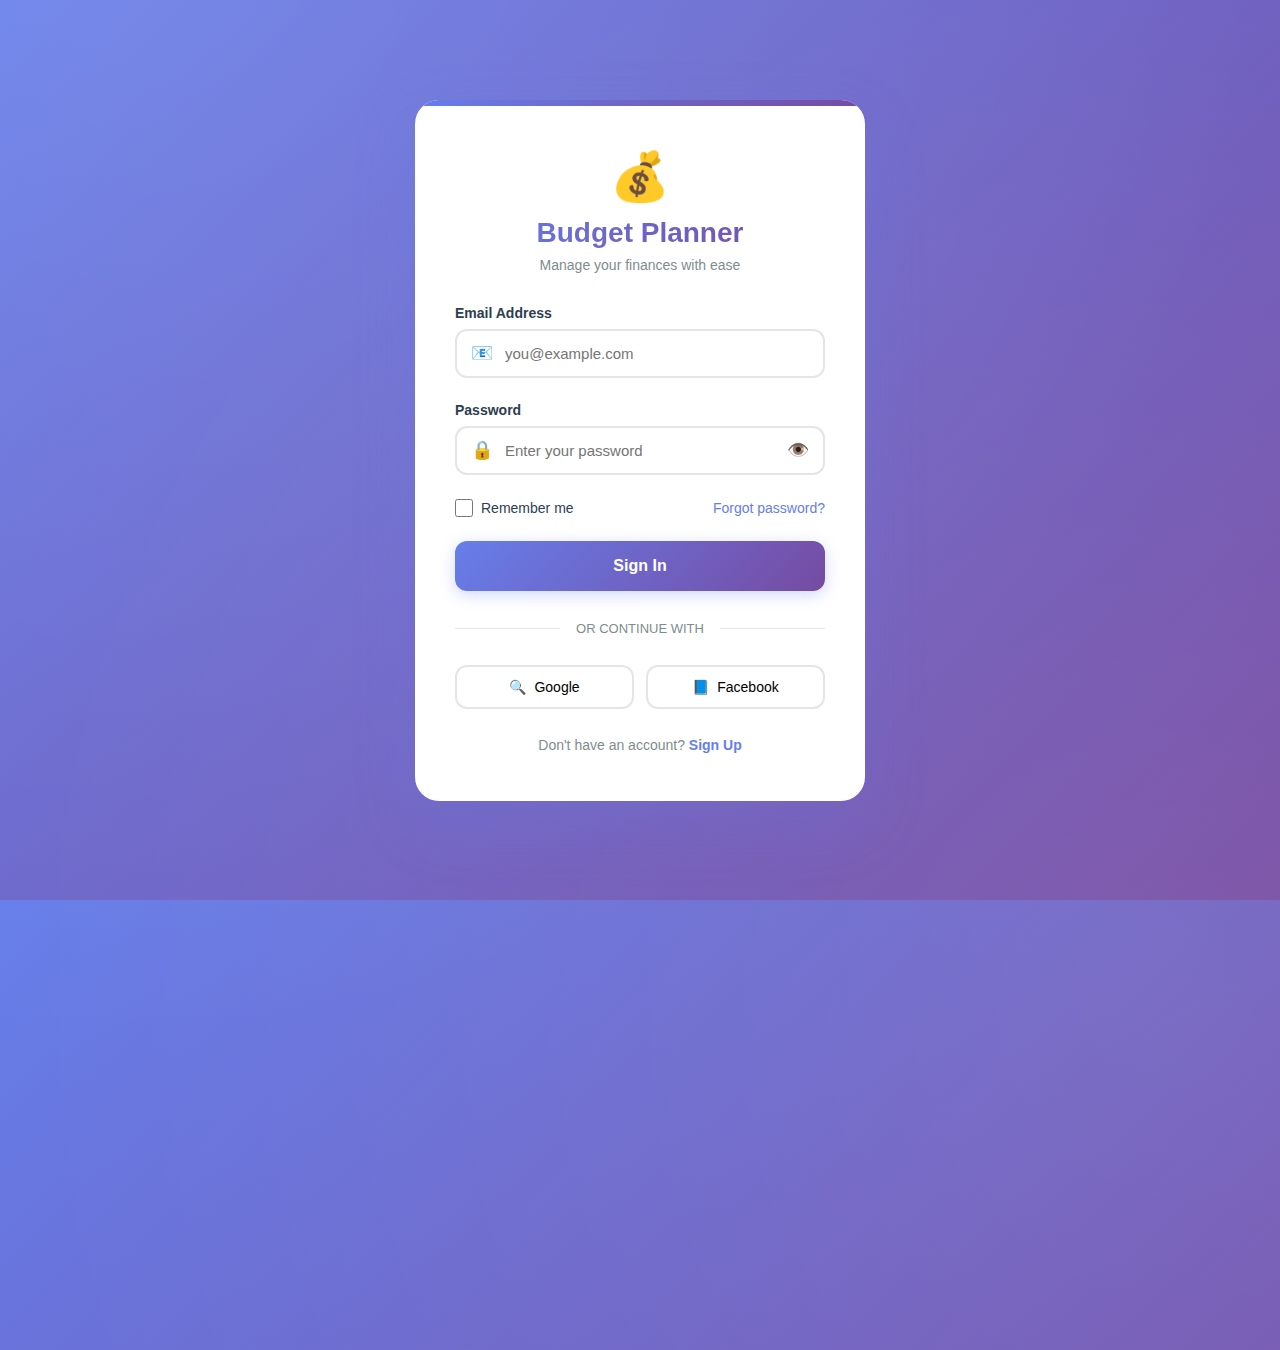
<file: index.html>
<!DOCTYPE html>
<html lang="en">
<head>
    <meta charset="UTF-8">
    <meta name="viewport" content="width=device-width, initial-scale=1.0">
    <title>Budget Planner - Login</title>
    <style>
        :root {
            --color-primary: #667eea;
            --color-primary-dark: #5568d3;
            --color-secondary: #764ba2;
            --color-success: #38ef7d;
            --color-error: #ff6b6b;
            --color-bg-light: #f8f9fa;
            --color-text-dark: #2c3e50;
            --color-text-light: #7f8c8d;
            --color-white: #ffffff;
            --color-border: rgba(0, 0, 0, 0.1);
            --shadow-sm: 0 2px 8px rgba(0, 0, 0, 0.08);
            --shadow-md: 0 8px 24px rgba(0, 0, 0, 0.12);
            --shadow-lg: 0 16px 48px rgba(0, 0, 0, 0.16);
            --shadow-xl: 0 24px 64px rgba(102, 126, 234, 0.2);
        }

        * {
            margin: 0;
            padding: 0;
            box-sizing: border-box;
        }

        body {
            font-family: -apple-system, BlinkMacSystemFont, "Segoe UI", Roboto, sans-serif;
            background: linear-gradient(135deg, #667eea 0%, #764ba2 100%);
            min-height: 100vh;
            display: flex;
            align-items: center;
            justify-content: center;
            position: relative;
            overflow-x: hidden;
        }

        body::before {
            content: '';
            position: absolute;
            width: 200%;
            height: 200%;
            background: 
                radial-gradient(circle at 30% 20%, rgba(255, 255, 255, 0.1) 0%, transparent 50%),
                radial-gradient(circle at 70% 80%, rgba(255, 255, 255, 0.08) 0%, transparent 50%);
            animation: float 20s infinite ease-in-out;
        }

        @keyframes float {
            0%, 100% { transform: translate(0, 0) rotate(0deg); }
            50% { transform: translate(-50px, -50px) rotate(180deg); }
        }

        .auth-container {
            position: relative;
            z-index: 1;
            width: 100%;
            max-width: 450px;
            margin: 20px;
        }

        .auth-card {
            background: var(--color-white);
            border-radius: 24px;
            padding: 48px 40px;
            box-shadow: var(--shadow-xl);
            animation: slideUp 0.6s cubic-bezier(0.4, 0, 0.2, 1);
            position: relative;
            overflow: hidden;
        }

        .auth-card::before {
            content: '';
            position: absolute;
            top: 0;
            left: 0;
            right: 0;
            height: 6px;
            background: linear-gradient(90deg, #667eea 0%, #764ba2 100%);
        }

        @keyframes slideUp {
            from {
                opacity: 0;
                transform: translateY(50px);
            }
            to {
                opacity: 1;
                transform: translateY(0);
            }
        }

        .logo {
            text-align: center;
            margin-bottom: 32px;
        }

        .logo-icon {
            font-size: 48px;
            margin-bottom: 12px;
            display: inline-block;
            animation: bounce 2s infinite;
        }

        @keyframes bounce {
            0%, 100% { transform: translateY(0); }
            50% { transform: translateY(-10px); }
        }

        .logo h1 {
            font-size: 28px;
            background: linear-gradient(135deg, #667eea 0%, #764ba2 100%);
            -webkit-background-clip: text;
            -webkit-text-fill-color: transparent;
            background-clip: text;
            font-weight: 700;
            margin-bottom: 8px;
        }

        .logo p {
            color: var(--color-text-light);
            font-size: 14px;
        }

        .form-group {
            margin-bottom: 24px;
            position: relative;
        }

        .form-group label {
            display: block;
            margin-bottom: 8px;
            font-weight: 600;
            color: var(--color-text-dark);
            font-size: 14px;
        }

        .input-wrapper {
            position: relative;
        }

        .input-icon {
            position: absolute;
            left: 16px;
            top: 50%;
            transform: translateY(-50%);
            color: var(--color-text-light);
            font-size: 18px;
            transition: color 0.3s;
        }

        .form-control {
            width: 100%;
            padding: 14px 16px 14px 48px;
            border: 2px solid var(--color-border);
            border-radius: 12px;
            font-size: 15px;
            transition: all 0.3s cubic-bezier(0.4, 0, 0.2, 1);
            background: var(--color-white);
        }

        .form-control:focus {
            outline: none;
            border-color: var(--color-primary);
            box-shadow: 0 0 0 4px rgba(102, 126, 234, 0.1);
            transform: translateY(-2px);
        }

        .form-control:focus ~ .input-icon {
            color: var(--color-primary);
        }

        .password-toggle {
            position: absolute;
            right: 16px;
            top: 50%;
            transform: translateY(-50%);
            background: none;
            border: none;
            color: var(--color-text-light);
            cursor: pointer;
            font-size: 18px;
            transition: color 0.3s;
            z-index: 10;
        }

        .password-toggle:hover {
            color: var(--color-primary);
        }

        .form-footer {
            display: flex;
            justify-content: space-between;
            align-items: center;
            margin-bottom: 24px;
            flex-wrap: wrap;
            gap: 12px;
        }

        .remember-me {
            display: flex;
            align-items: center;
            gap: 8px;
            cursor: pointer;
        }

        .remember-me input[type="checkbox"] {
            width: 18px;
            height: 18px;
            cursor: pointer;
            accent-color: var(--color-primary);
        }

        .remember-me label {
            font-size: 14px;
            color: var(--color-text-dark);
            cursor: pointer;
            margin: 0;
        }

        .forgot-link {
            color: var(--color-primary);
            text-decoration: none;
            font-size: 14px;
            font-weight: 500;
            transition: all 0.3s;
        }

        .forgot-link:hover {
            color: var(--color-primary-dark);
            text-decoration: underline;
        }

        .btn {
            width: 100%;
            padding: 16px;
            background: linear-gradient(135deg, #667eea 0%, #764ba2 100%);
            color: var(--color-white);
            border: none;
            border-radius: 12px;
            font-size: 16px;
            font-weight: 600;
            cursor: pointer;
            transition: all 0.3s cubic-bezier(0.4, 0, 0.2, 1);
            box-shadow: 0 4px 15px rgba(102, 126, 234, 0.3);
            position: relative;
            overflow: hidden;
        }

        .btn::before {
            content: '';
            position: absolute;
            top: 0;
            left: -100%;
            width: 100%;
            height: 100%;
            background: linear-gradient(90deg, transparent, rgba(255, 255, 255, 0.3), transparent);
            transition: left 0.5s;
        }

        .btn:hover {
            transform: translateY(-3px);
            box-shadow: 0 8px 25px rgba(102, 126, 234, 0.4);
        }

        .btn:hover::before {
            left: 100%;
        }

        .btn:active {
            transform: translateY(-1px);
        }

        .divider {
            text-align: center;
            margin: 28px 0;
            position: relative;
        }

        .divider::before {
            content: '';
            position: absolute;
            left: 0;
            top: 50%;
            width: 100%;
            height: 1px;
            background: var(--color-border);
        }

        .divider span {
            background: var(--color-white);
            padding: 0 16px;
            color: var(--color-text-light);
            font-size: 13px;
            position: relative;
            z-index: 1;
        }

        .social-buttons {
            display: grid;
            grid-template-columns: 1fr 1fr;
            gap: 12px;
            margin-bottom: 28px;
        }

        .social-btn {
            padding: 12px;
            border: 2px solid var(--color-border);
            border-radius: 12px;
            background: var(--color-white);
            cursor: pointer;
            font-size: 14px;
            font-weight: 500;
            transition: all 0.3s;
            display: flex;
            align-items: center;
            justify-content: center;
            gap: 8px;
        }

        .social-btn:hover {
            border-color: var(--color-primary);
            background: rgba(102, 126, 234, 0.05);
            transform: translateY(-2px);
            box-shadow: var(--shadow-sm);
        }

        .switch-auth {
            text-align: center;
            color: var(--color-text-light);
            font-size: 14px;
        }

        .switch-auth a {
            color: var(--color-primary);
            text-decoration: none;
            font-weight: 600;
            transition: color 0.3s;
            cursor: pointer;
        }

        .switch-auth a:hover {
            color: var(--color-primary-dark);
            text-decoration: underline;
        }

        .error-message, .success-message {
            padding: 12px 16px;
            border-radius: 8px;
            margin-bottom: 20px;
            font-size: 14px;
            display: none;
        }

        .error-message {
            background: rgba(255, 107, 107, 0.1);
            border: 1px solid var(--color-error);
            color: var(--color-error);
        }

        .success-message {
            background: rgba(56, 239, 125, 0.1);
            border: 1px solid var(--color-success);
            color: #22bb5f;
        }

        @media (max-width: 480px) {
            .auth-card {
                padding: 36px 28px;
                border-radius: 20px;
            }

            .logo h1 {
                font-size: 24px;
            }

            .social-buttons {
                grid-template-columns: 1fr;
            }

            .form-footer {
                flex-direction: column;
                align-items: flex-start;
            }
        }
    </style>
</head>
<body>
    <div class="auth-container">
        <!-- LOGIN CARD -->
        <div class="auth-card" id="loginCard">
            <div class="logo">
                <div class="logo-icon">💰</div>
                <h1>Budget Planner</h1>
                <p>Manage your finances with ease</p>
            </div>

            <div class="error-message" id="loginError"></div>
            <div class="success-message" id="loginSuccess"></div>
            
            <form id="loginForm">
                <div class="form-group">
                    <label for="loginEmail">Email Address</label>
                    <div class="input-wrapper">
                        <input type="email" id="loginEmail" class="form-control" placeholder="you@example.com" required>
                        <span class="input-icon">📧</span>
                    </div>
                </div>

                <div class="form-group">
                    <label for="loginPassword">Password</label>
                    <div class="input-wrapper">
                        <input type="password" id="loginPassword" class="form-control" placeholder="Enter your password" required>
                        <span class="input-icon">🔒</span>
                        <button type="button" class="password-toggle" onclick="togglePassword('loginPassword')">👁️</button>
                    </div>
                </div>

                <div class="form-footer">
                    <div class="remember-me">
                        <input type="checkbox" id="rememberMe">
                        <label for="rememberMe">Remember me</label>
                    </div>
                    <a href="#" class="forgot-link" onclick="event.preventDefault(); alert('Password reset feature coming soon!');">Forgot password?</a>
                </div>

                <button type="submit" class="btn">Sign In</button>
            </form>

            <div class="divider">
                <span>OR CONTINUE WITH</span>
            </div>

            <div class="social-buttons">
                <button class="social-btn" onclick="socialLogin('google')">
                    <span>🔍</span> Google
                </button>
                <button class="social-btn" onclick="socialLogin('facebook')">
                    <span>📘</span> Facebook
                </button>
            </div>

            <div class="switch-auth">
                Don't have an account? <a onclick="showSignup()">Sign Up</a>
            </div>
        </div>

        <!-- SIGNUP CARD -->
        <div class="auth-card" id="signupCard" style="display: none;">
            <div class="logo">
                <div class="logo-icon">✨</div>
                <h1>Create Account</h1>
                <p>Start managing your finances today</p>
            </div>

            <div class="error-message" id="signupError"></div>
            <div class="success-message" id="signupSuccess"></div>
            
            <form id="signupForm">
                <div class="form-group">
                    <label for="signupName">Full Name</label>
                    <div class="input-wrapper">
                        <input type="text" id="signupName" class="form-control" placeholder="John Doe" required>
                        <span class="input-icon">👤</span>
                    </div>
                </div>

                <div class="form-group">
                    <label for="signupEmail">Email Address</label>
                    <div class="input-wrapper">
                        <input type="email" id="signupEmail" class="form-control" placeholder="you@example.com" required>
                        <span class="input-icon">📧</span>
                    </div>
                </div>

                <div class="form-group">
                    <label for="signupPassword">Password</label>
                    <div class="input-wrapper">
                        <input type="password" id="signupPassword" class="form-control" placeholder="Create a strong password" required minlength="6">
                        <span class="input-icon">🔒</span>
                        <button type="button" class="password-toggle" onclick="togglePassword('signupPassword')">👁️</button>
                    </div>
                </div>

                <div class="form-group">
                    <label for="confirmPassword">Confirm Password</label>
                    <div class="input-wrapper">
                        <input type="password" id="confirmPassword" class="form-control" placeholder="Confirm your password" required minlength="6">
                        <span class="input-icon">🔒</span>
                        <button type="button" class="password-toggle" onclick="togglePassword('confirmPassword')">👁️</button>
                    </div>
                </div>

                <button type="submit" class="btn">Create Account</button>
            </form>

            <div class="divider">
                <span>OR CONTINUE WITH</span>
            </div>

            <div class="social-buttons">
                <button class="social-btn" onclick="socialLogin('google')">
                    <span>🔍</span> Google
                </button>
                <button class="social-btn" onclick="socialLogin('facebook')">
                    <span>📘</span> Facebook
                </button>
            </div>

            <div class="switch-auth">
                Already have an account? <a onclick="showLogin()">Sign In</a>
            </div>
        </div>
    </div>

    <script>
        let users = JSON.parse(localStorage.getItem('budgetAppUsers')) || [];

        function showSignup() {
            document.getElementById('loginCard').style.display = 'none';
            document.getElementById('signupCard').style.display = 'block';
            clearMessages();
        }

        function showLogin() {
            document.getElementById('signupCard').style.display = 'none';
            document.getElementById('loginCard').style.display = 'block';
            clearMessages();
        }

        function togglePassword(inputId) {
            const input = document.getElementById(inputId);
            const button = input.nextElementSibling;
            if (input.type === 'password') {
                input.type = 'text';
                button.textContent = '🙈';
            } else {
                input.type = 'password';
                button.textContent = '👁️';
            }
        }

        function clearMessages() {
            document.querySelectorAll('.error-message, .success-message').forEach(el => {
                el.style.display = 'none';
                el.textContent = '';
            });
        }

        function showError(elementId, message) {
            clearMessages();
            const el = document.getElementById(elementId);
            el.textContent = message;
            el.style.display = 'block';
            setTimeout(() => {
                el.style.display = 'none';
            }, 5000);
        }

        function showSuccess(elementId, message) {
            clearMessages();
            const el = document.getElementById(elementId);
            el.textContent = message;
            el.style.display = 'block';
        }

        document.getElementById('loginForm').addEventListener('submit', (e) => {
            e.preventDefault();
            clearMessages();

            const email = document.getElementById('loginEmail').value.trim();
            const password = document.getElementById('loginPassword').value;
            const remember = document.getElementById('rememberMe').checked;

            const user = users.find(u => u.email === email && u.password === password);

            if (user) {
                sessionStorage.setItem('currentUser', JSON.stringify({
                    name: user.name,
                    email: user.email,
                    loggedIn: true
                }));
                
                if (remember) {
                    localStorage.setItem('rememberUser', email);
                }

                showSuccess('loginSuccess', '✓ Login successful! Redirecting...');
                
                setTimeout(() => {
                    window.location.href = 'dashboard.html';
                }, 1000);
            } else {
                showError('loginError', '❌ Invalid email or password. Please try again or sign up.');
            }
        });

        document.getElementById('signupForm').addEventListener('submit', (e) => {
            e.preventDefault();
            clearMessages();

            const name = document.getElementById('signupName').value.trim();
            const email = document.getElementById('signupEmail').value.trim();
            const password = document.getElementById('signupPassword').value;
            const confirmPassword = document.getElementById('confirmPassword').value;

            if (password !== confirmPassword) {
                showError('signupError', '❌ Passwords do not match!');
                return;
            }

            if (password.length < 6) {
                showError('signupError', '❌ Password must be at least 6 characters long!');
                return;
            }

            if (users.find(u => u.email === email)) {
                showError('signupError', '❌ An account with this email already exists!');
                return;
            }

            users.push({ name, email, password });
            localStorage.setItem('budgetAppUsers', JSON.stringify(users));
            
            showSuccess('signupSuccess', '✓ Account created successfully! Redirecting to login...');
            
            document.getElementById('signupForm').reset();

            setTimeout(() => {
                showLogin();
                document.getElementById('loginEmail').value = email;
                showSuccess('loginSuccess', '✓ Account created! Please sign in with your credentials.');
            }, 2000);
        });

        function socialLogin(provider) {
            alert(`${provider.charAt(0).toUpperCase() + provider.slice(1)} login integration coming soon!\n\nFor now, please sign up with email and password.`);
        }

        window.addEventListener('load', () => {
            const currentUser = sessionStorage.getItem('currentUser');
            if (currentUser) {
                const user = JSON.parse(currentUser);
                if (user.loggedIn) {
                    window.location.href = 'dashboard.html';
                }
            }

            const rememberedUser = localStorage.getItem('rememberUser');
            if (rememberedUser) {
                document.getElementById('loginEmail').value = rememberedUser;
                document.getElementById('rememberMe').checked = true;
            }
        });
    </script>
</body>
</html>
</file>
